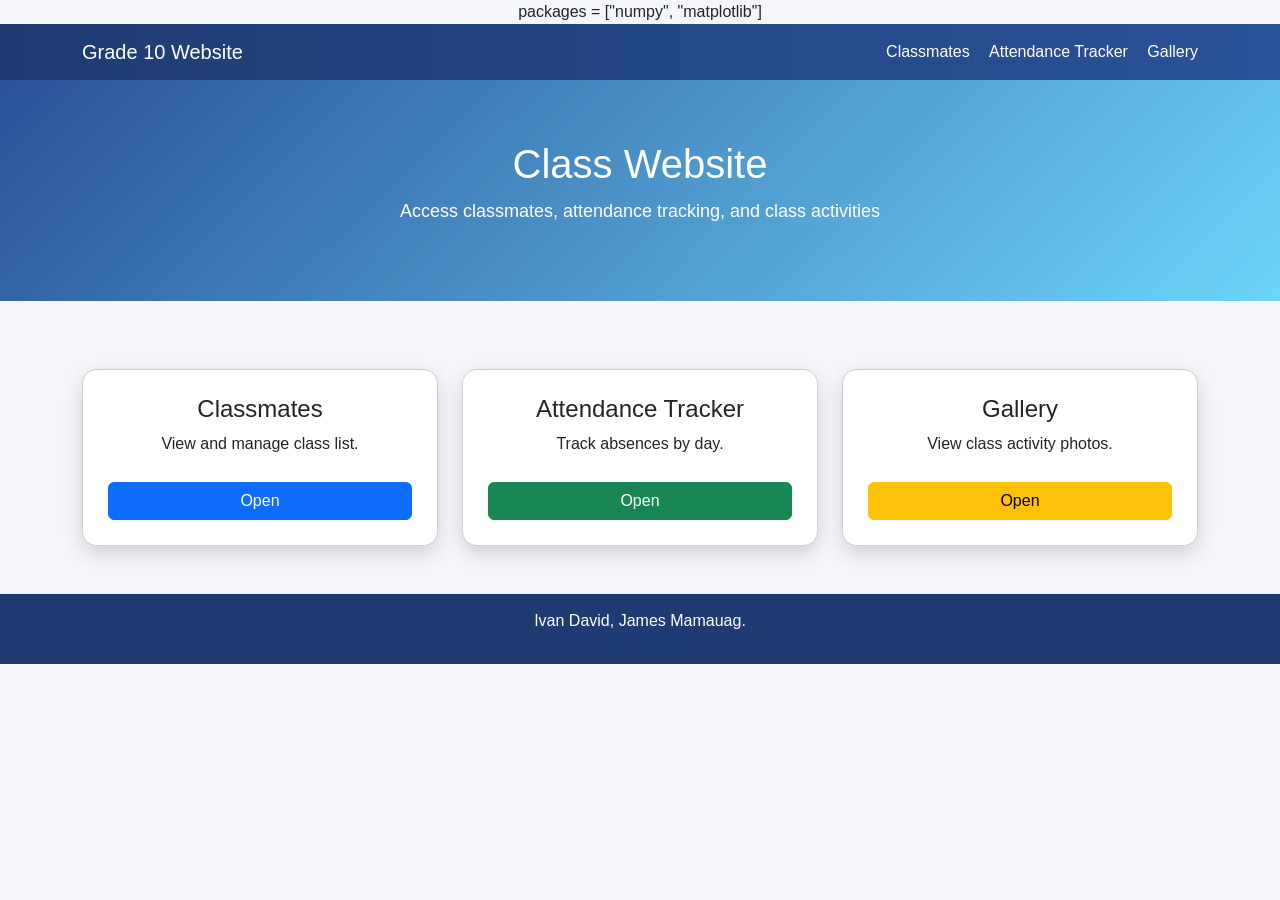
<file: index.html>
<!DOCTYPE html>
<html lang="en">
<head>
    <meta charset="UTF-8">
    <meta name="viewport" content="width=device-width, initial-scale=1.0">

    <title>Project - Page 1</title>

    <link href="https://cdn.jsdelivr.net/npm/bootstrap@5.3.0/dist/css/bootstrap.min.css" rel="stylesheet">

    <link rel="stylesheet" href="style.css">

    <link rel="stylesheet" href="https://pyscript.net/releases/2025.7.3/core.css">
    <script type="module" src="https://pyscript.net/releases/2025.7.3/core.js"></script>

    <py-config>
        packages = ["numpy", "matplotlib"]
    </py-config>
</head>

<body>

<nav class="navbar navbar-expand-lg navbar-dark custom-nav">
    <div class="container">
        <span class="navbar-brand">Grade 10 Website</span>

        <div class="ms-auto">
            <a href="index (2).html" class="nav-link d-inline">Classmates</a>
            <a href="index (3).html" class="nav-link d-inline">Attendance Tracker</a>
            <a href="index (4).html" class="nav-link d-inline">Gallery</a>
        </div>
    </div>
</nav>

<div class="hero text-center">
    <h1>Class Website</h1>
    <p>Access classmates, attendance tracking, and class activities</p>
</div>

<div class="container mt-5">
    <div class="row text-center">

        <div class="col-md-4">
            <div class="card home-card">
                <h4>Classmates</h4>
                <p>View and manage class list.</p>
                <a href="index (2).html" class="btn btn-primary">Open</a>
            </div>
        </div>

        <div class="col-md-4">
            <div class="card home-card">
                <h4>Attendance Tracker</h4>
                <p>Track absences by day.</p>
                <a href="index (3).html" class="btn btn-success">Open</a>
            </div>
        </div>

        <div class="col-md-4">
            <div class="card home-card">
                <h4>Gallery</h4>
                <p>View class activity photos.</p>
                <a href="index (4).html" class="btn btn-warning">Open</a>
            </div>
        </div>

    </div>
</div>

<footer class="footer text-center mt-5">
    <p>Ivan David, James Mamauag.</p>
</footer>

</body>
</html>
</file>
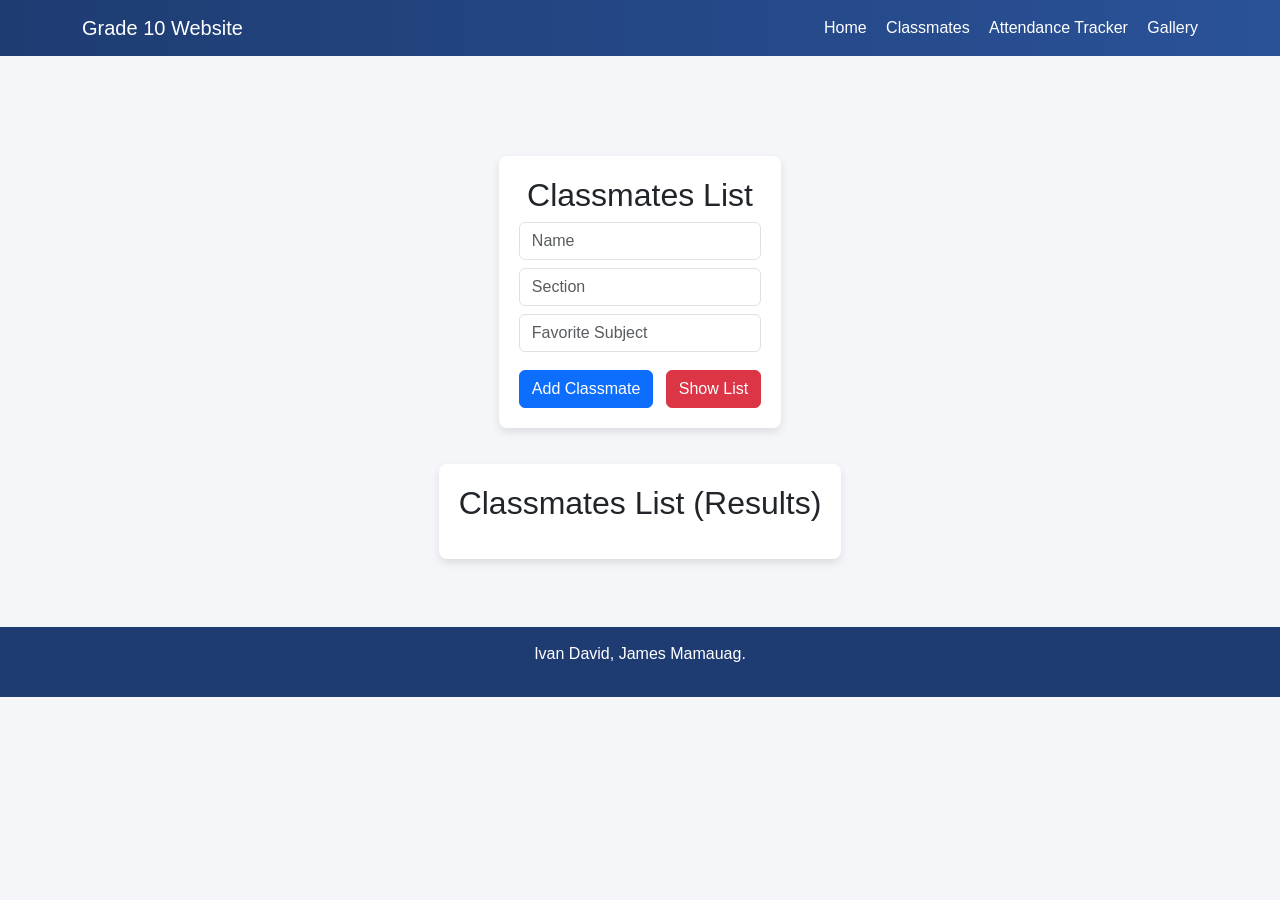
<file: index (2).html>
<!DOCTYPE html>
<html lang="en">
    <head>
        <meta charset="UTF-8">
        <meta name="viewport" content="width=device-width, initial-scale=1.0">

        <link rel="stylesheet" href="https://cdn.jsdelivr.net/npm/bootstrap@5.3.0/dist/css/bootstrap.min.css">

         <link rel="stylesheet" href="https://pyscript.net/releases/2025.7.3/core.css" />
        <script type="module" src="https://pyscript.net/releases/2025.7.3/core.js"></script>

        <link rel="stylesheet" href="style.css">

        <title>Project - Page 2</title>
    </head>
    <body>
        <nav class="navbar navbar-expand-lg navbar-dark custom-nav">
            <div class="container">
                <span class="navbar-brand">Grade 10 Website</span>

                <div class="ms-auto">
                    <a href="index.html" class="nav-link d-inline">Home</a>
                    <a href="index (2).html" class="nav-link d-inline">Classmates</a>
                    <a href="index (3).html" class="nav-link d-inline">Attendance Tracker</a>
                    <a href="index (4).html" class="nav-link d-inline">Gallery</a>
                </div>
            </div>
        </nav>

        <div class="form mb-3">
            <h2>Classmates List</h2>
            <input type="text" class="form-control mb-2" placeholder="Name" id="Name" />
            <input type="text" class="form-control mb-2" placeholder="Section" id="Section" />
            <input type="text" class="form-control mb-2" placeholder="Favorite Subject" id="FavSubject" />
            <button class="btn btn-primary me-2" py-click="add_classmate">Add Classmate</button>
            <button class="btn btn-danger" py-click="show_list">Show List</button>
        </div>

        <div class="result">
            <h2>Classmates List (Results)</h2>
            <div id="output" class="mt-3"></div>
        </div>

        <footer class="footer text-center mt-5">
            <p>Ivan David, James Mamauag.</p>
        </footer>

        <py-script src="main.py"></py-script>
    </body>
</html>
</file>
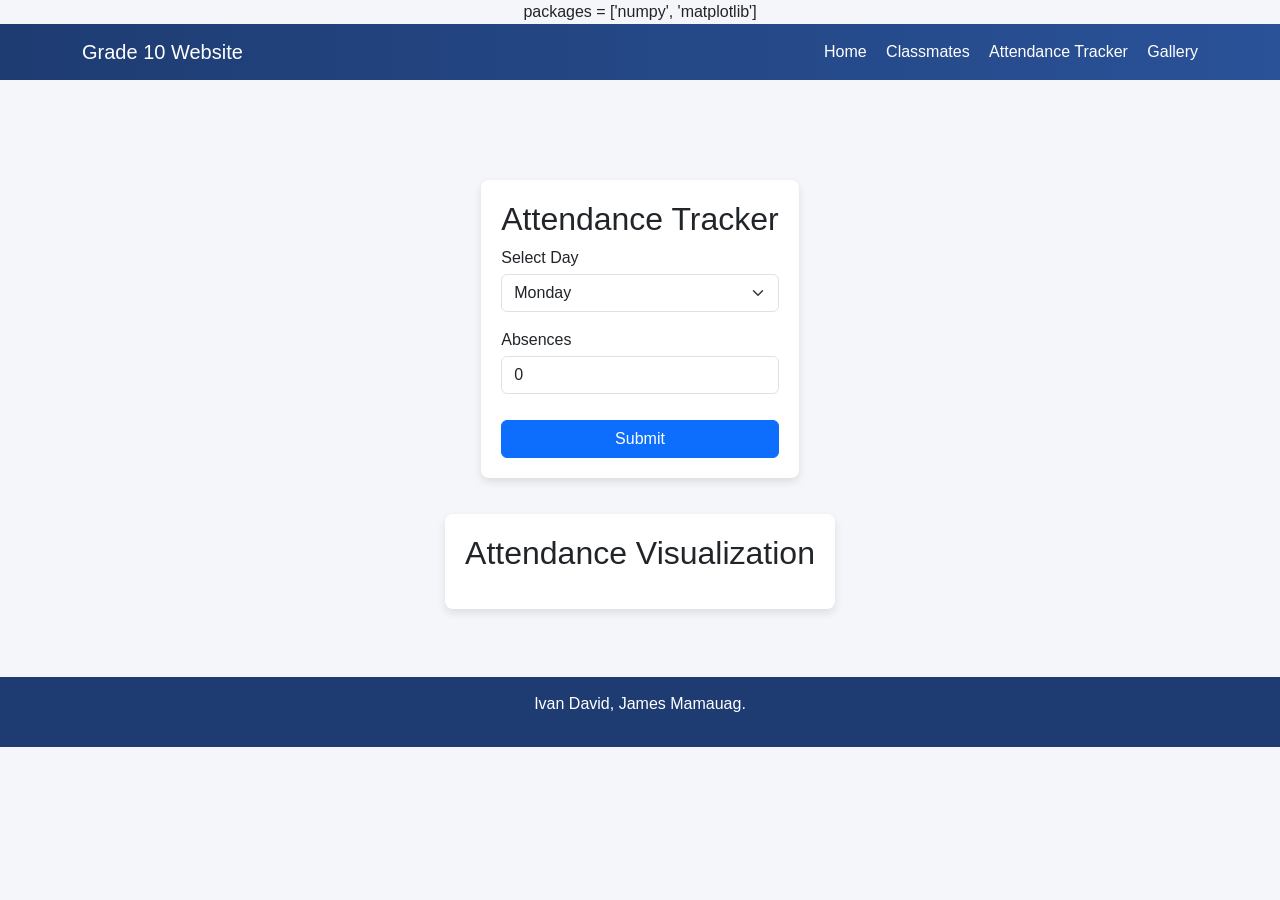
<file: index (3).html>
<!DOCTYPE html>
<html lang="en">
<head>
    <meta charset="UTF-8">
    <meta name="viewport" content="width=device-width, initial-scale=1.0">
    
    <link href="https://cdn.jsdelivr.net/npm/bootstrap@5.3.0/dist/css/bootstrap.min.css" rel="stylesheet">
    
    <link rel="stylesheet" href="https://pyscript.net/releases/2025.7.3/core.css">
    <script type="module" src="https://pyscript.net/releases/2025.7.3/core.js"></script>
    
    <link rel="stylesheet" href="style.css">
    
    <title>Project - Page 3</title>
    <py-config>
        packages = ['numpy', 'matplotlib']
    </py-config>
</head>
<body>

    <nav class="navbar navbar-expand-lg navbar-dark custom-nav">
        <div class="container">
            <span class="navbar-brand">Grade 10 Website</span>
            <div class="ms-auto">
                <a href="index.html" class="nav-link d-inline">Home</a>
                <a href="index (2).html" class="nav-link d-inline">Classmates</a>
                <a href="index (3).html" class="nav-link d-inline">Attendance Tracker</a>
                <a href="index (4).html" class="nav-link d-inline">Gallery</a>
            </div>
        </div>
    </nav>

    <div class="form mb-3">
        <h2>Attendance Tracker</h2>
        
        <label class="d-block text-start mb-1">Select Day</label>
        <select id="input1" class="form-select mb-3">
            <option value="Monday">Monday</option>
            <option value="Tuesday">Tuesday</option>
            <option value="Wednesday">Wednesday</option>
            <option value="Thursday">Thursday</option>
            <option value="Friday">Friday</option>
        </select>

        <label class="d-block text-start mb-1">Absences</label>
        <input type="number" id="input2" class="form-control mb-3" value="0">

        <button type="button" class="btn btn-primary w-100" py-click="displaying_output">Submit</button>
    </div>

    <div class="result">
        <h2>Attendance Visualization</h2>
        <div id="output" class="mt-3"></div>
    </div>

    <py-script src="main (1).py"></py-script>

    <footer class="footer text-center mt-5">
        <p>Ivan David, James Mamauag.</p>
    </footer>

</body>
</html>

</body>
</html>
</file>
<file: style.css>
/* Homepage CSS */
body {
    margin: 0;
    font-family: 'Segoe UI', sans-serif;
    background-color: #f4f6f9;
    text-align: center; /* Added to maintain the alignment from Seatwork #2 */
    display: flex;
    flex-direction: column;
    min-height: 100vh;
}

.custom-nav {
    background: linear-gradient(90deg, #1e3c72, #2a5298);
}

.nav-link {
    color: white !important;
    margin-left: 15px;
    font-weight: 500;
}

.nav-link:hover {
    text-decoration: underline;
}

.hero {
    background: linear-gradient(135deg, #2a5298, #6dd5fa);
    color: white;
    padding: 60px 20px;
}

.hero h1 {
    font-size: 40px;
    margin-bottom: 10px;
}

.hero p {
    font-size: 18px;
}

.home-card {
    padding: 25px;
    border-radius: 15px;
    margin-top: 20px;
    background: white;
    box-shadow: 0 8px 20px rgba(0, 0, 0, 0.15);
    transition: 0.3s;
}

.home-card:hover {
    transform: translateY(-5px);
}

.btn {
    margin-top: 10px;
}

.footer {
    background: #1e3c72;
    color: white;
    padding: 15px;
    width: 100%;
    margin-top: auto;
    box-sizing: border-box;
}

/* Seatwork #2 CSS */
.form {
    max-width: 600px;
    margin: 100px auto;
    padding: 20px;
    background-color: #ffffff;
    border-radius: 8px;
    box-shadow: 0 4px 8px rgba(0, 0, 0, 0.1);
}

.result {
    max-width: 900px;
    margin: 20px auto;
    padding: 20px;
    background-color: #ffffff;
    border-radius: 8px;
    box-shadow: 0 4px 8px rgba(0, 0, 0, 0.1);
}

/* Skills Test CSS */

/* Gallery CSS */
.gallery-box {
    max-width: 900px;
    margin: 80px auto;
    text-align: center;
    background: white;
    padding: 20px;
    border-radius: 8px;
    box-shadow: 0 4px 8px rgba(0,0,0,0.1);
}

.main-image {
    width: 100%;
    max-width: 800px;
    border-radius: 8px;
    margin-top: 15px;
}

.caption {
    margin-top: 10px;
    font-weight: bold;
    color: #333;
}
</file>
